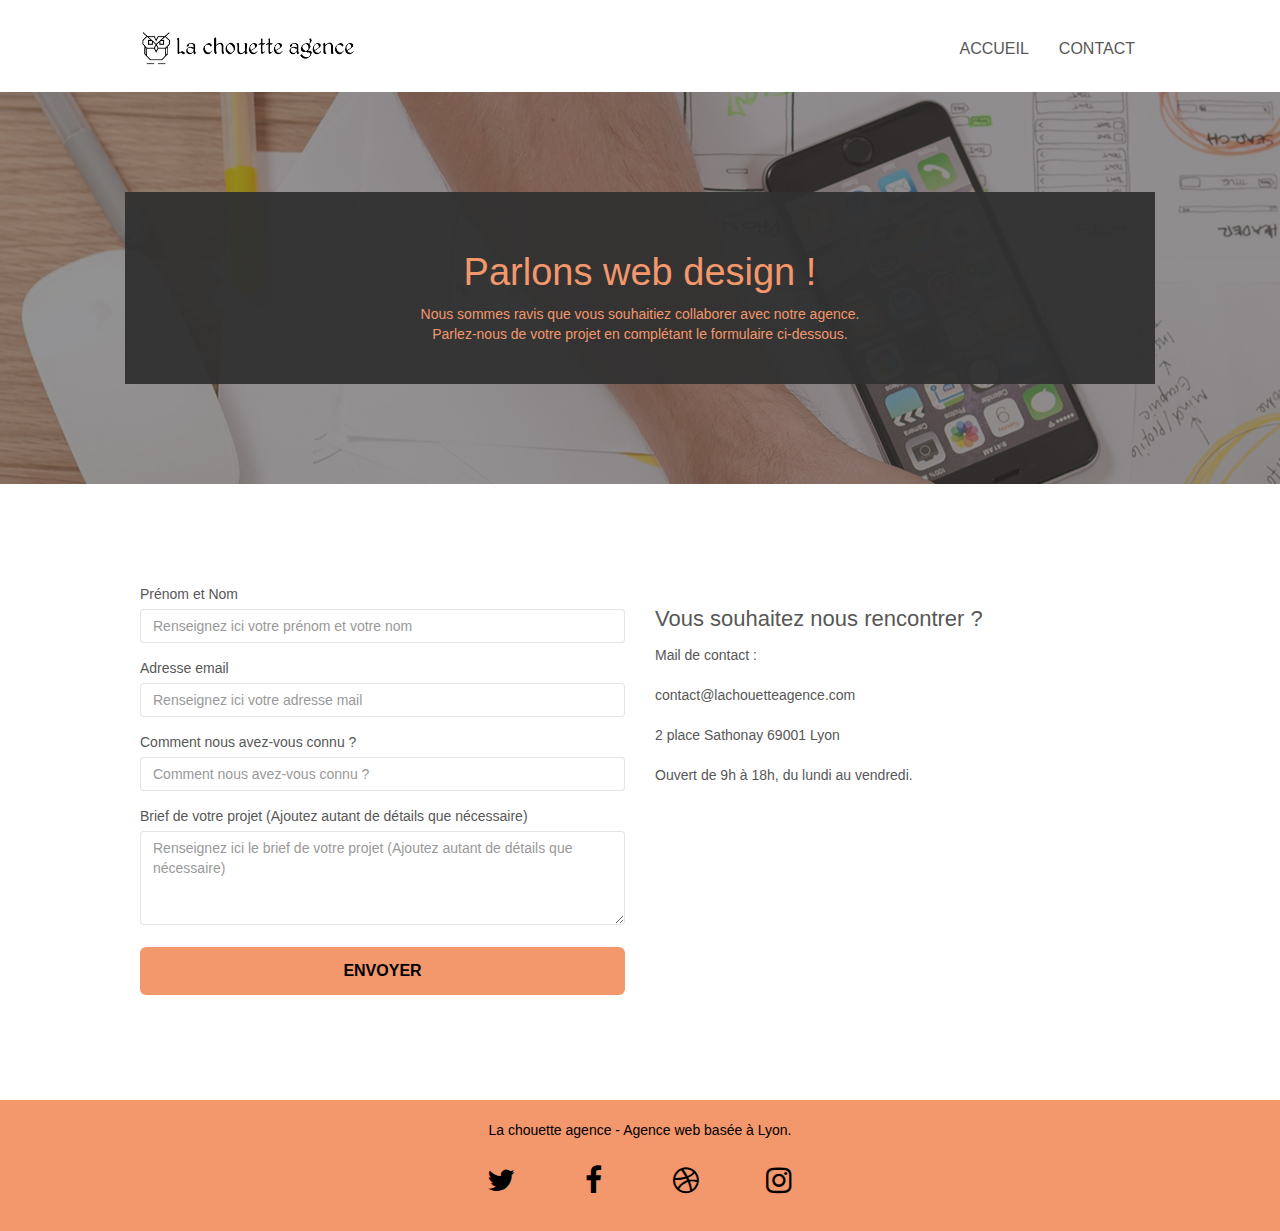
<file: docs/contact.html>
<!doctype html>
<html lang="fr">
<head>
    <meta charset="utf-8">
    <meta name="keywords" content="entreprise lyon,	agence web lyon, agence web, webdesigner, web designer, webdesign lyon, entreprise webdesign, web lyon, lyon, site web, site internet, page web, site design">
    <meta name="description" content="La chouette agence est une entreprise de webdesign basée à Lyon. Si vous souhaitez devenir visible, attractif et travailler avec des webdesigners passionnés, rendez-vous sur notre site !">
    <meta name="viewport" content="width=device-width, initial-scale=1.0, viewport-fit=cover">
    <link rel="shortcut icon" type="image/png" href="favicon.jpg">
    
	<link rel="stylesheet" type="text/css" href="./css/bootstrap.min.css">
	<link rel="stylesheet" type="text/css" href="style.min.css">
	<link rel="stylesheet" type="text/css" href="./css/font-awesome.min.css">
	<link rel="stylesheet" type="text/css" href="./css/et-line.min.css">
	
	<script src="./js/jquery-2.1.0.min.js" defer></script>
	<script src="./js/bootstrap.min.js" defer></script>
	<script src="./js/blocs.min.js" defer></script>
	<script src="./js/jquery.touchSwipe.min.js" defer></script>
	<script src="./js/gmaps.min.js" defer></script>

    
	<title>La chouette agence - Contact</title>

    
<!-- Analytics -->
 
<!-- Analytics END -->
    
</head>
<body>
<!-- Principal conteneur -->
<div class="page-container">
    
<!-- bloc-0 -->
<div class="bloc bgc-white l-bloc " id="bloc-0">
	<div class="container bloc-sm">
		<nav class="navbar row">
			<div class="navbar-header">
				<a class="navbar-brand" href="index.html"><img src="img/la-chouette-agence.png" height="40"  alt="La chouette agence - Page d'accueil"/></a>
				<button id="nav-toggle" type="button" class="ui-navbar-toggle navbar-toggle" data-toggle="collapse" data-target=".navbar-1">
					<span class="sr-only">Toggle navigation</span><span class="icon-bar"></span><span class="icon-bar"></span><span class="icon-bar"></span>
				</button>
			</div>
			<div class="collapse navbar-collapse navbar-1 special-dropdown-nav">
				<ul class="site-navigation nav navbar-nav">
					<li>
						<a href="index.html">ACCUEIL</a>
					</li>
					<li>
						<a href="contact.html">CONTACT</a>
					</li>
					
				</ul>
			</div>
		</nav>
	</div>
</div>
<!-- bloc-0 END -->

<!-- bloc-6 -->
<div class="bloc bg-dots-bg bg-repeat bgc-atomic-tangerine d-bloc bloc-bg-texture texture-paper bg-banniere" id="bloc-6">
	<div class="container bloc-lg ">
		<div class="row black-background ">
			<div class="col-sm-12">
				<h1 class="text-center hero-bloc-text tc-white">
					Parlons web design !
				</h1>
				<p class="text-center mg-lg tc-white tight-width-whitespace">
					Nous sommes ravis que vous souhaitiez collaborer avec notre agence.<br>
					Parlez-nous de votre projet en complétant le formulaire ci-dessous.
				</p>
			</div>
		</div>
	</div>
</div>
<!-- bloc-6 END -->

<!-- bloc-7 -->
<div class="bloc bgc-white l-bloc" id="bloc-7">
	<div class="container bloc-lg">
		<div class="row">
			<div class="col-sm-6">
				<form id="form_1" novalidate>
					<div class="form-group">
						<label>
							Prénom et Nom
						</label>
						<input id="name" class="form-control" placeholder="Renseignez ici votre prénom et votre nom" required />
					</div>
					<div class="form-group">
						<label>
							Adresse email
						</label>
						<input id="email" class="form-control" type="email" placeholder="Renseignez ici votre adresse mail" required />
					</div>
					<div class="form-group">
						<label>
							Comment nous avez-vous connu ?
						</label>
						<input class="form-control" required id="input_504" placeholder="Comment nous avez-vous connu ?" />
					</div>
					<div class="form-group">
						<label>
							Brief de votre projet (Ajoutez autant de détails que nécessaire)<br>
						</label><textarea id="message" class="form-control" rows="4" cols="50" placeholder="Renseignez ici le brief de votre projet (Ajoutez autant de détails que nécessaire)" required></textarea>
					</div> 
					<button class="bloc-button btn btn-lg btn-block cta-hero btn-atomic-tangerine" type="submit">
						Envoyer
					</button>
				</form>
			</div>
			<div class="col-sm-6">
				<h2>Vous souhaitez nous rencontrer ?</h2>
				<p>
					Mail de contact :<br><br>contact@lachouetteagence.com<br><br>2 place Sathonay 69001 Lyon<br><br>Ouvert de 9h à 18h, du lundi au vendredi.<br>
				</p>
			</div>
		</div>
	</div>
</div>
<!-- bloc-7 END -->

<!-- ScrollToTop Button -->
<a class="bloc-button btn btn-d scrollToTop" onclick="scrollToTarget('1')"><span class="fa fa-chevron-up"></span></a>
<!-- ScrollToTop Button END-->


<!-- Footer - bloc-8 -->
<div class="bloc bgc-atomic-tangerine d-bloc" id="bloc-8">
	<div class="container bloc-sm">
		<div class="row">
			<div class="col-sm-12">
				<p class="text-center black">
					La chouette agence - Agence web basée à Lyon.<br>
				</p>
				<div class="row row-no-gutters social">
					<div class="col-sm-3">
						<div class="text-center">
							<a class="social" href="index.html"><span class="fa fa-twitter icon-md"></span></a>
						</div>
					</div>
					<div class="col-sm-3">
						<div class="text-center">
							<a class="social" href="index.html"><span class="fa fa-facebook icon-md"></span></a>
						</div>
					</div>
					<div class="col-sm-3">
						<div class="text-center">
							<a class="social" href="index.html"><span class="fa fa-dribbble icon-md"></span></a>
						</div>
					</div>
					<div class="col-sm-3">
						<div class="text-center">
							<a class="social" href="index.html"><span class="fa fa-instagram icon-md"></span></a>
						</div>
					</div>
				</div>
			</div>
		</div>
	</div>
</div>
<!-- Footer - bloc-8 END -->

</div>
<!-- Principal conteneur END -->
    

</body>
</html>
</file>
<file: docs/style.min.css>
body{margin:0;padding:0;background:#fff;overflow-x:hidden;-webkit-font-smoothing:antialiased;-moz-osx-font-smoothing:grayscale}.form-control,a,button{transition:all .3s ease-in-out}#page-loading-blocs-notifaction{position:fixed;top:0;bottom:0;width:100%;z-index:100000;background:#fff url(img/pageload-spinner.gif) no-repeat center center}.bloc{width:100%;clear:both;background:50% 50% no-repeat;padding:0 50px;-webkit-background-size:cover;-moz-background-size:cover;-o-background-size:cover;background-size:cover;position:relative}.bloc .container{padding-left:0;padding-right:0}.bloc-lg{padding:100px 50px}.bloc-md{padding:50px}.bloc-sm{padding:20px 50px}.bg-b-edge,.bg-bl-edge,.bg-br-edge,.bg-center,.bg-l-edge,.bg-r-edge,.bg-repeat,.bg-t-edge,.bg-tl-edge,.bg-tr-edge{-webkit-background-size:auto!important;-moz-background-size:auto!important;-o-background-size:auto!important;background-size:auto!important}.bg-repeat{background:repeat}.bg-t-edge{background:top no-repeat}.b-parallax{background-attachment:fixed}.d-bloc{color:rgba(255,255,255,.7)}.d-bloc button:hover{color:rgba(255,255,255,.9)}.d-bloc .icon-round,.d-bloc .icon-rounded,.d-bloc .icon-semi-rounded-a,.d-bloc .icon-semi-rounded-b,.d-bloc .icon-square{border-color:rgba(255,255,255,.9)}.d-bloc .divider-h span{border-color:rgba(255,255,255,.2)}.d-bloc .a-btn,.d-bloc .navbar a,.d-bloc .navbar-brand,.d-bloc a .icon-lg,.d-bloc a .icon-md,.d-bloc a .icon-sm,.d-bloc a .icon-xl,.d-bloc h1 a,.d-bloc h2 a,.d-bloc h3 a,.d-bloc h4 a,.d-bloc h5 a,.d-bloc h6 a,.d-bloc p a{color:#000}.d-bloc .a-btn:hover,.d-bloc .navbar a:hover,.d-bloc .navbar-brand:hover,.d-bloc a:hover .icon-lg,.d-bloc a:hover .icon-md,.d-bloc a:hover .icon-sm,.d-bloc a:hover .icon-xl,.d-bloc h1 a:hover,.d-bloc h2 a:hover,.d-bloc h3 a:hover,.d-bloc h4 a:hover,.d-bloc h5 a:hover,.d-bloc h6 a:hover,.d-bloc p a:hover{color:#fff}.d-bloc .navbar-toggle .icon-bar{background:#fff}.d-bloc .btn-wire,.d-bloc .btn-wire:hover{color:#fff;border-color:#fff}.d-bloc .panel{color:rgba(0,0,0,.5)}.d-bloc .panel button:hover{color:rgba(0,0,0,.7)}.d-bloc .panel icon{border-color:rgba(0,0,0,.7)}.d-bloc .panel .divider-h span{border-color:rgba(0,0,0,.1)}.d-bloc .panel .a-btn{color:rgba(0,0,0,.6)}.d-bloc .panel .a-btn:hover{color:#000}.d-bloc .panel .btn-wire,.d-bloc .panel .btn-wire:hover{color:rgba(0,0,0,.7);border-color:rgba(0,0,0,.3)}.d-bloc .panel,.l-bloc{color:rgba(0,0,0,.5)}.d-bloc .panel button:hover,.l-bloc button:hover{color:rgba(0,0,0,.7)}.l-bloc .icon-round,.l-bloc .icon-rounded,.l-bloc .icon-semi-rounded-a,.l-bloc .icon-semi-rounded-b,.l-bloc .icon-square{border-color:rgba(0,0,0,.7)}.d-bloc .panel .divider-h span,.l-bloc .divider-h span{border-color:rgba(0,0,0,.1)}.d-bloc .panel .a-btn,.l-bloc .a-btn,.l-bloc .navbar a,.l-bloc .navbar-brand,.l-bloc a .icon-lg,.l-bloc a .icon-md,.l-bloc a .icon-sm,.l-bloc a .icon-xl,.l-bloc h1 a,.l-bloc h2 a,.l-bloc h3 a,.l-bloc h4 a,.l-bloc h5 a,.l-bloc h6 a,.l-bloc p a{color:rgba(0,0,0,.6)}.d-bloc .panel .a-btn:hover,.l-bloc .a-btn:hover,.l-bloc .navbar a:hover,.l-bloc .navbar-brand:hover,.l-bloc a:hover .icon-lg,.l-bloc a:hover .icon-md,.l-bloc a:hover .icon-sm,.l-bloc a:hover .icon-xl,.l-bloc h1 a:hover,.l-bloc h2 a:hover,.l-bloc h3 a:hover,.l-bloc h4 a:hover,.l-bloc h5 a:hover,.l-bloc h6 a:hover,.l-bloc p a:hover{color:#000}.l-bloc .navbar-toggle .icon-bar{color:rgba(0,0,0,.6)}.d-bloc .panel .btn-wire,.d-bloc .panel .btn-wire:hover,.l-bloc .btn-wire,.l-bloc .btn-wire:hover{color:rgba(0,0,0,.7);border-color:rgba(0,0,0,.3)}.voffset{margin-top:30px}.voffset-lg{margin-top:80px}.row-no-gutters{margin-right:0;margin-left:0}.row.row-no-gutters>[class*=" col-"],.row.row-no-gutters>[class^=col-]{padding-right:0;padding-left:0}#bloc-1-hero h1{font-size:32px}.navbar{margin-bottom:0;z-index:1}.navbar-brand{height:auto;padding:3px 15px;font-size:25px;font-weight:400;font-weight:600;line-height:44px}.navbar-brand:hover{transform:translate(15px)}.navbar-brand img{max-height:200px;margin:0 5px 0 0;display:inline}.navbar-brand img[src$=svg]{min-width:100px}.nav-center .navbar-brand img{margin:0}.navbar .nav{padding-top:2px;margin-right:-16px;float:right;z-index:1}.nav>li{float:left;margin-top:4px;font-size:16px}.navbar-nav .open .dropdown-menu>li>a{text-align:inherit}.nav>li a:focus,.nav>li a:hover{background:0 0}.navbar-toggle{margin:10px 10px 0 0;border:0}.navbar-toggle:hover{background:0 0!important}.navbar-toggle .icon-bar{background-color:rgba(0,0,0,.5);width:26px}#nav-toggle:focus{outline:2px dashed #d82f4f}#nav-toggle:hover>*{background-color:#f3976c}.nav-invert .navbar .nav{float:left}.nav-invert .navbar-brand,.nav-invert .navbar-header{float:right;position:relative;z-index:2}@media (min-width:768px){.site-navigation{position:absolute;top:50%;right:20px;transform:translate(0,-50%);-webkit-transform:translateY(-50%)}.nav>li .dropdown-menu a,.nav>li .dropdown-menu a:hover{color:#484848}.nav-invert .site-navigation{left:0;right:0}.nav-center{text-align:center}.nav-center .navbar-header{width:100%}.nav-center .nav>li,.nav-center .navbar-brand,.nav-center .navbar-header{float:none;display:inline-block}.nav-center .site-navigation{position:relative;width:100%;right:0;margin-right:0;margin-top:20px}.nav-center.mini-nav .navbar-toggle{float:none;margin:10px auto 0}}.nav>li>.dropdown a{background:0 0!important;display:block;padding:14px 15px}nav .caret{margin:0 5px}.dropdown-menu .dropdown-menu{top:-8px;left:100%}.dropdown-menu .dropmenu-flow-right{top:100%;left:0;margin-left:-1px;border-top-left-radius:0;border-top-right-radius:0}.dropdown-menu .dropdown span{border:4px solid #000;border-top-color:transparent;border-right-color:transparent;border-bottom-color:transparent;margin:6px -5px 0 0!important;float:right}.mg-md{margin-top:10px;margin-bottom:20px}.mg-lg{margin-top:10px;margin-bottom:40px}.btn{margin:0 5px 5px 0}.btn.pull-right{margin:0 0 5px 5px}.btn-d,.btn-d:focus,.btn-d:hover{color:#fff;background:rgba(0,0,0,.3)}.btn-rd{border-radius:40px}.btn-clean{border:1px solid rgba(0,0,0,.08);border-bottom-color:rgba(0,0,0,.1);text-shadow:0 1px 0 rgba(0,0,1,.1);box-shadow:0 1px 3px rgba(0,0,1,.25),inset 0 1px 0 0 rgba(255,255,255,.15)}.icon-md{font-size:30px!important}.icon-lg{font-size:60px!important}.sm-shadow{text-shadow:0 1px 2px rgba(0,0,0,.3)}.panel-sq,.panel-sq .panel-footer,.panel-sq .panel-heading{border-radius:0}.panel-rd{border-radius:30px}.panel-rd .panel-heading{border-radius:29px 29px 0 0}.panel-rd .panel-footer{border-radius:0 0 29px 29px}.form-control{border-color:rgba(0,0,0,.1);box-shadow:none}.scrollToTop{width:40px;height:40px;position:fixed;bottom:20px;right:20px;opacity:0;z-index:500;transition:all .3s ease-in-out}.scrollToTop span{margin-top:6px}.showScrollTop{font-size:14px;opacity:1}a[data-lightbox]{position:relative;display:block;text-align:center}a[data-lightbox]:hover::before{content:"+";font-family:HelveticaNeue-Light,"Helvetica Neue Light","Helvetica Neue",Helvetica,Arial;font-size:32px;width:50px;height:50px;margin-left:-25px;border-radius:50%;background:rgba(0,0,0,.6);color:#fff;font-weight:100;z-index:1;position:absolute;top:50%;transform:translateY(-50%);-webkit-transform:translateY(-50%)}a[data-lightbox]:hover img{opacity:.6;-webkit-animation-fill-mode:none;animation-fill-mode:none}#lightbox-modal{display:flex;align-items:center}#lightbox-modal .modal-dialog{width:90%;max-width:900px;margin:0 auto 0}#lightbox-modal .modal-dialog img{max-height:90vh;margin:0 auto}.lightbox-caption{padding:20px;color:#fff;background:rgba(0,0,0,.5);position:absolute;left:15px;right:15px;bottom:5px}.close-lightbox{color:#fff;font-size:30px;position:absolute;top:20px;right:20px;z-index:20;background:rgba(0,0,0,.5);border:none;line-height:30px;padding:0 9px 5px;opacity:.3}.close-lightbox:hover,.next-lightbox:hover,.prev-lightbox:hover{opacity:1;color:#fff}.next-lightbox,.prev-lightbox{font-size:20px;color:rgba(255,255,255,.9);background:rgba(0,0,0,.5);transition:all .2s ease-in-out;position:absolute;top:45%;z-index:1;opacity:.4}.next-lightbox{padding:6px 8px 1px 13px;right:25px}.prev-lightbox{padding:6px 13px 1px 10px;left:25px}.snapshot-lb .modal-body{padding-bottom:45px}.snapshot-lb .lightbox-caption{padding:0;color:rgba(0,0,0,.5);background:0 0}.btn,a,h1,h2,h3,h4,h5,h6,label,p{font-family:helvetica;font-weight:400;color:#575757!important}.container{max-width:1000px}.hero-bloc-text{font-size:38px}.hero-bloc-text-sub{font-size:36px}.statement-bloc-text{line-height:26px;font-style:italic;font-size:20px;text-align:center;font-weight:lighter;max-width:520px;margin:auto auto auto auto}p{font-size:1em}.tight-width-whitespace{max-width:600px;margin:auto auto auto auto}.h1{font-size:20px;font-family:"Open Sans"}.cta-hero{margin-top:22px;color:#fff!important;text-transform:uppercase;padding:12px 28px 12px 28px;font-size:16px;font-weight:700}.social{max-width:400px;margin:auto;padding:15px}h2{font-size:22px;line-height:1.4em}h3{font-size:15px;text-transform:uppercase;font-weight:700;color:#333!important}.med-width-whitespace{max-width:800px;margin:auto auto auto auto;box-shadow:0 0 0 #000}h1{color:#333!important}h4{color:#333!important}.icons{margin-bottom:14px;margin-top:24px}.white{color:#fff!important}.black{color:#000!important}.portfolio-thumb{margin-bottom:24px}.portfolio-row{margin-bottom:44px;margin-top:50px}.avatar{box-shadow:0 4px 9px rgba(0,0,0,.3)}.black-background{background-color:rgb(48,48,48,.95);padding:40px 40px 40px 40px}.bold-link{font-weight:900;text-decoration:underline!important}.bgc-white{background-color:#fff}.bgc-dark-slate-blue{background-color:#364577}.bgc-atomic-tangerine{background-color:#f3976c}.tc-white{color:#f3976c!important}.btn-atomic-tangerine{background:#f3976c;color:#000!important}.btn-atomic-tangerine:hover{text-decoration:underline}.ltc-white{color:#fff!important}.ltc-white:hover{color:#ccc!important}.ltc-atomic-tangerine{color:#f3976c!important}.ltc-atomic-tangerine:hover{color:#c27956!important}.icon-dark-slate-blue{color:#364577!important;border-color:#364577!important}.bg-dots-bg{background-image:url(img/dots-bg.png)}.bg-banniere{background-image:url(img/la-chouette-agence-banniere.jpg)}.bg-presentation{background-image:url(img/image-de-presentation.jpg)}a:hover{text-decoration:underline!important;cursor:pointer}.btn:focus,a:focus,button:focus{cursor:pointer;outline:2px dashed #353535;outline-offset:5px}#logo{border:5px solid #f3976c;border-radius:100%}.focus-black:focus{outline:2px dashed #fff}@media (max-width:1024px){.bloc{padding-left:20px;padding-right:20px}.bloc-tile-2.full-width-bloc .container,.bloc-tile-3.full-width-bloc .container,.bloc-tile-4.full-width-bloc .container,.bloc.full-width-bloc{padding-left:0;padding-right:0}}@media (max-width:992px) and (min-width:768px){.navbar .nav{max-width:80%}.nav-center.navbar .nav{max-width:100%}}@media only screen and (min-device-width:768px) and (max-device-width:1024px) and (orientation:landscape){.b-parallax{background-attachment:scroll}}@media only screen and (min-device-width:1024px) and (max-device-width:1366px) and (-webkit-min-device-pixel-ratio:1.5){.b-parallax{background-attachment:scroll}}@media (max-width:991px){.container{width:100%}.b-parallax{background-attachment:scroll}#hero-bloc,.page-container{overflow-x:hidden;position:relative}.bloc{padding-left:constant(safe-area-inset-left);padding-right:constant(safe-area-inset-right)}.bloc-group,.bloc-group .bloc{display:block;width:100%}.bloc-fill-screen .fill-bloc-bottom-edge,.bloc-fill-screen .fill-bloc-top-edge{padding:0 20px;padding-left:constant(safe-area-inset-left);padding-right:constant(safe-area-inset-right)}}@media (max-width:767px){.page-container{overflow-x:hidden;position:relative}#disqus_thread,h1,h2,h3,h4,h5,h6,p{padding-left:10px!important;padding-right:10px!important}.b-parallax{background-attachment:scroll}.navbar .nav{padding-top:0;border-top:1px solid rgba(0,0,0,.2);float:none!important}.navbar.row{margin-left:0;margin-right:0}.site-navigation{position:inherit;transform:none;-webkit-transform:none;-ms-transform:none}.nav>li{margin-top:0;border-bottom:1px solid rgba(0,0,0,.1);background:rgba(0,0,0,.05);text-align:left;padding-left:15px;width:100%}.nav>li:hover{background:rgba(0,0,0,.08)}.dropdown .dropdown a .caret{float:none;margin:5px 0 0 10px!important;border:4px solid #000;border-bottom-color:transparent;border-right-color:transparent;border-left-color:transparent}#hero-bloc .navbar .nav{background:rgba(0,0,0,.8)}#hero-bloc .navbar .nav a{color:rgba(255,255,255,.6)}.hero{padding:50px 0}.hero-nav{left:-1px;right:-1px}.navbar-collapse{padding:0;overflow-x:hidden;-webkit-box-shadow:none;box-shadow:none}.navbar-brand img{max-height:40px;width:auto}.nav-invert .navbar-header{float:none;width:100%}.nav-invert .navbar-toggle{float:left;margin-left:10px}.bloc{padding-left:0;padding-right:0}.bloc-lg,.bloc-xl,.bloc-xxl{padding:40px 0}.bloc-md,.bloc-sm{padding-left:0;padding-right:0}.bloc-fill-screen .fill-bloc-bottom-edge,.bloc-fill-screen .fill-bloc-top-edge,.bloc-tile-2 .container,.bloc-tile-3 .container,.bloc-tile-4 .container{padding-left:0;padding-right:0}.a-block{padding:0 10px}.btn-dwn{display:none}.voffset{margin-top:5px}.voffset-md{margin-top:20px}.voffset-lg{margin-top:30px}form{padding:5px}.close-lightbox{display:inline-block}.blocsapp-device-iphone5{background-size:216px 425px;padding-top:60px;width:216px;height:425px}.blocsapp-device-iphone5 img{width:180px;height:320px}}@media (max-width:400px){.bloc{padding-left:0;padding-right:0}}@media (max-width:767px){.bloc-mob-center-text{text-align:center}}
</file>
